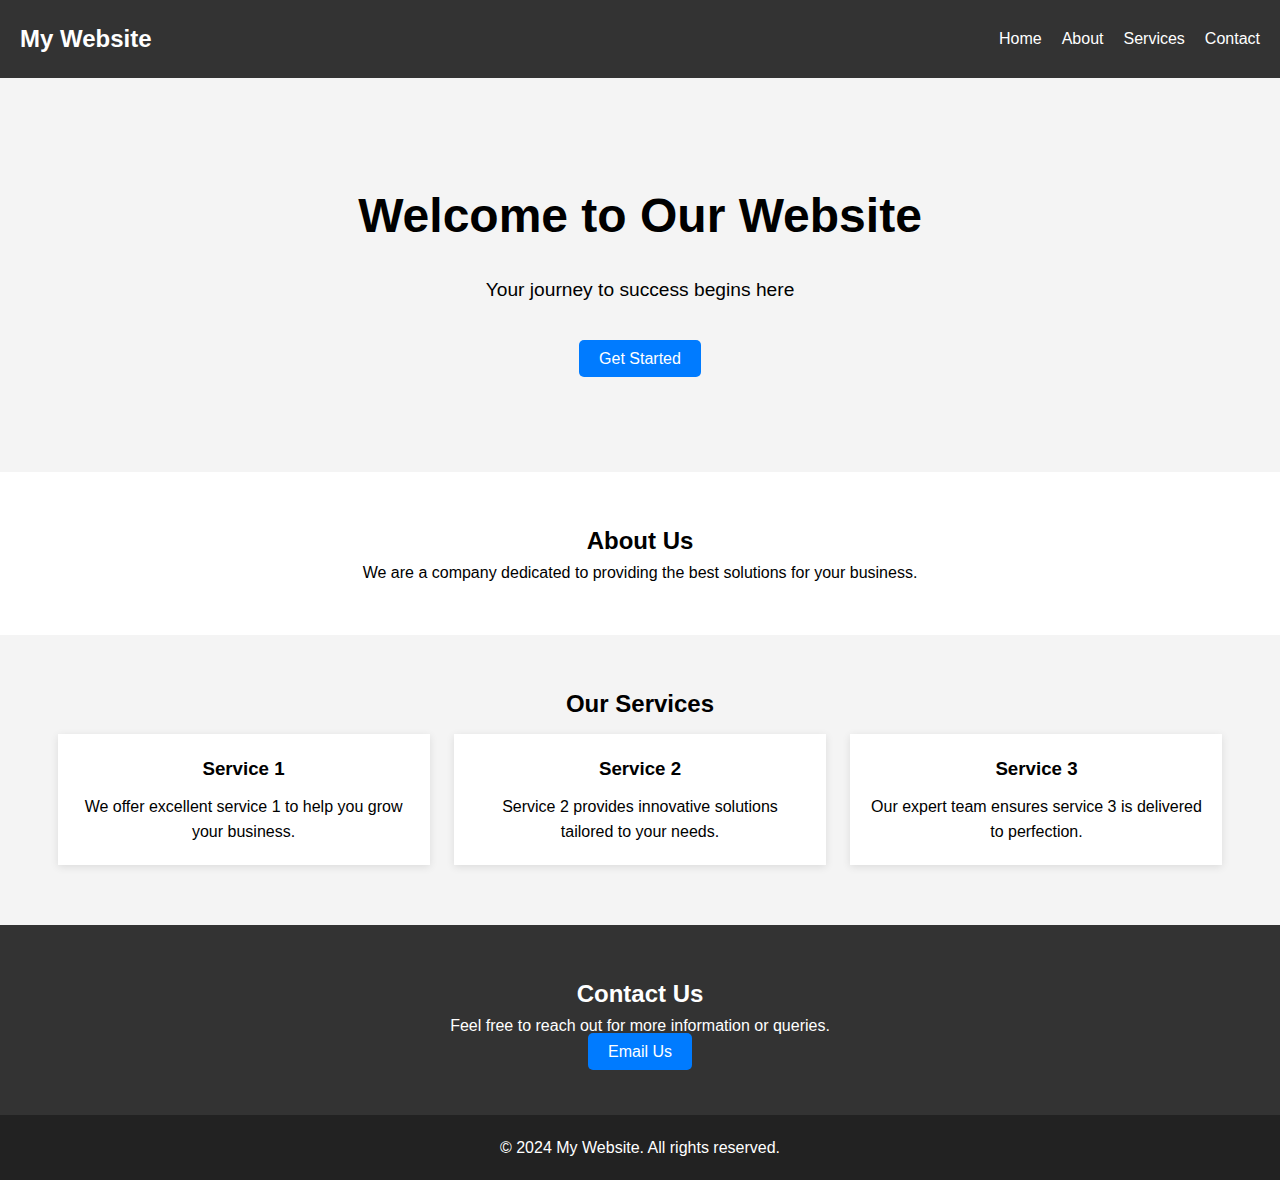
<file: index.html>
<!DOCTYPE html>
<html lang="en">
<head>
    <meta charset="UTF-8">
    <meta name="viewport" content="width=device-width, initial-scale=1.0">
    <title>Landing Page</title>
    <link rel="stylesheet" href="style.css">
</head>
<body>
    <!-- Header Section -->
    <header>
        <div class="logo">My Website</div>
        <nav>
            <ul>
                <li><a href="#home">Home</a></li>
                <li><a href="#about">About</a></li>
                <li><a href="#services">Services</a></li>
                <li><a href="#contact">Contact</a></li>
            </ul>
        </nav>
    </header>

    <!-- Hero Section -->
    <section class="hero" id="home">
        <h1>Welcome to Our Website</h1>
        <p>Your journey to success begins here</p>
        <a href="#services" class="cta-button">Get Started</a>
    </section>

    <!-- About Section -->
    <section class="about" id="about">
        <h2>About Us</h2>
        <p>We are a company dedicated to providing the best solutions for your business.</p>
    </section>

    <!-- Services Section -->
    <section class="services" id="services">
        <h2>Our Services</h2>
        <div class="service-box">
            <h3>Service 1</h3>
            <p>We offer excellent service 1 to help you grow your business.</p>
        </div>
        <div class="service-box">
            <h3>Service 2</h3>
            <p>Service 2 provides innovative solutions tailored to your needs.</p>
        </div>
        <div class="service-box">
            <h3>Service 3</h3>
            <p>Our expert team ensures service 3 is delivered to perfection.</p>
        </div>
    </section>

    <!-- Contact Section -->
    <section class="contact" id="contact">
        <h2>Contact Us</h2>
        <p>Feel free to reach out for more information or queries.</p>
        <a href="mailto:info@mywebsite.com" class="cta-button">Email Us</a>
    </section>

    <!-- Footer Section -->
    <footer>
        <p>&copy; 2024 My Website. All rights reserved.</p>
    </footer>
</body>
</html>
</file>
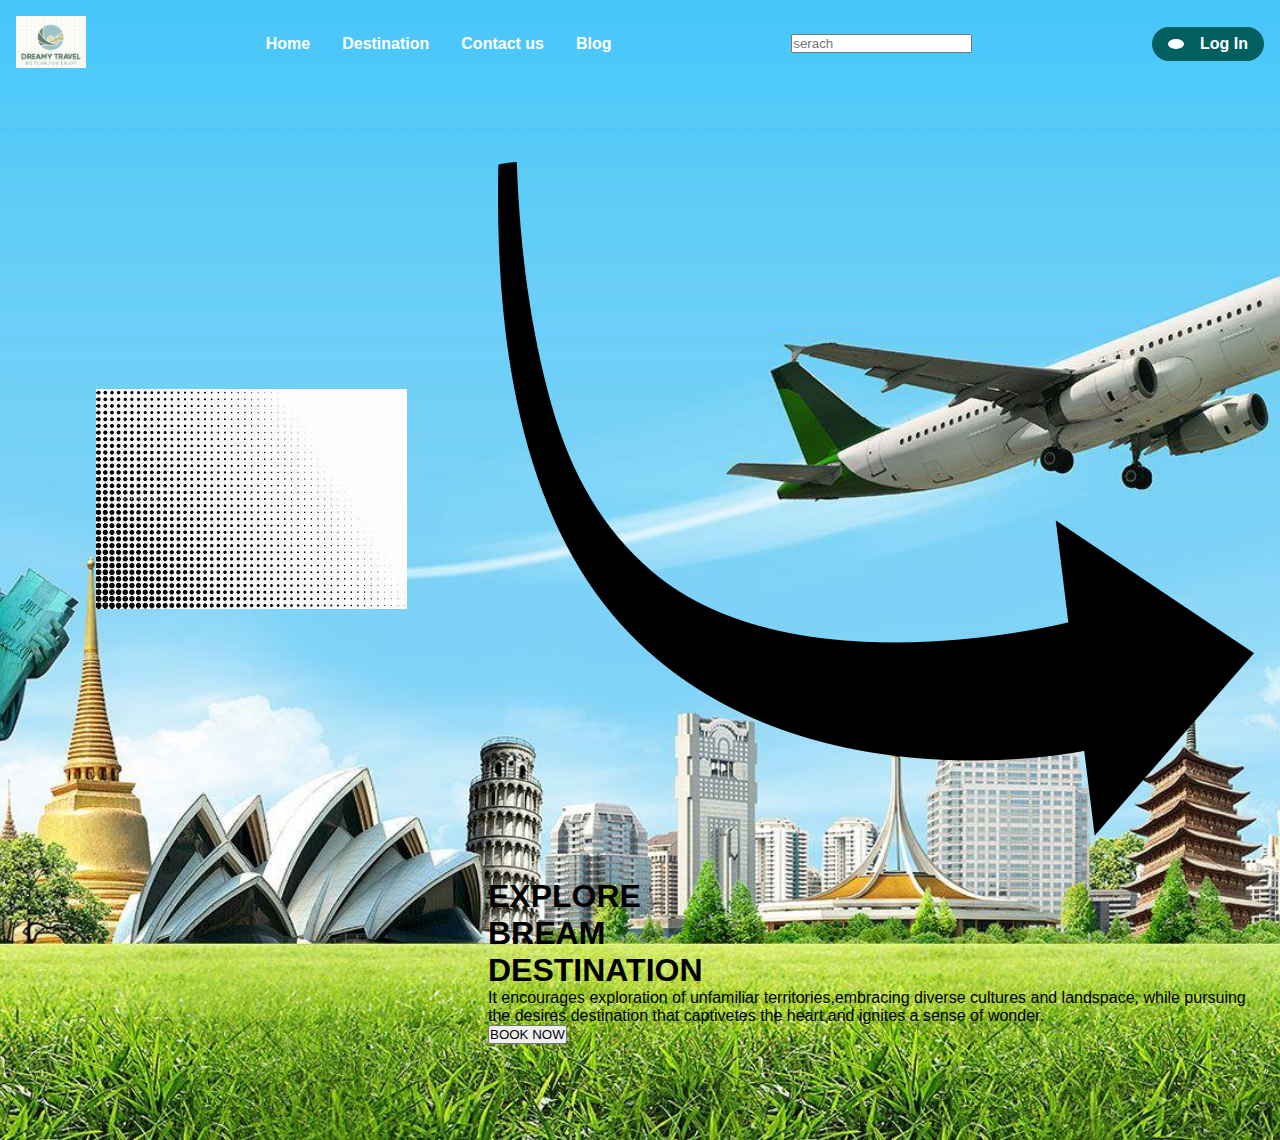
<file: land.html>
<!DOCTYPE html>
<html lang="en">
<head>
    <meta charset="UTF-8">
    <meta name="viewport" content="width=device-width, initial-scale=1.0">
    <linkhref="https://cdn.jsdelivr.net/npm/remixicon@4.3.0/fonts/remixicon.css"rel="stylesheet"/>
    <link rel="stylesheet" href="styles.css">
    <title>Web Design Mastery | Explore Travel Destination </title>
</head>
<body>
    <div class="container">
        <nav>
            <div class="nav__logo">
                <img src="t1.png" alt="logo">
            
            </div>
            <u1 class="nav__links">
                <li class="link"><a href="#">Home</a></li>
                <li class="link"><a href="#">Destination</a></li>
                <li class="link"><a href="#">Contact us</a></li>
                <li class="link"><a href="#">Blog</a></li>
                
            </u1>
            <div class="serach">
                <input type="text" placeholder="serach">
                <span><i class="ri-search-line"></i></span>
            </div>
            <div class="login">
                <span><i class="ri-user-line"></i></span>
                Log In
            </div>
        </nav>
        <div class="destination__container">
            <img src ="th 4.jpeg" alt="bg" />
            <img src ="arrow.png" alt="bg" />
            <div class="socials">
                <span><i class="ri-twitter-fill"></i></span>
                <span><i class="ri-facebook-fill"></i></span>
                <span><i class="ri-instagram-fill"></i></span>
                <span><i class="ri-youtube-line"></i></span>
            </div>
            <div class="content">
                <h1>EXPLORE<br>BREAM<br>DESTINATION</h1>
                <p>
                    It encourages exploration of unfamiliar territories,embracing diverse cultures and landspace, while pursuing the desires destination that captivetes the heart and ignites a sense of wonder.

                </p>
                <button class="btn">BOOK NOW</button>
            </div>
        </div>


    </div>
</body>
</html>
</file>
<file: styles.css>
@import url('https://fonts.googleapis.com/css2?family=Montserrat:ital,wght@0,100..900;1,100..900&display=swap');


:root{
    --primary-color:#00605f;
    --secondary-color:#017479;
    --text-dark:#0f172a;
    --text-light:#94a3b8;
    --white:#ffffff;
    --max-width:1400px;

}
*{
    margin:0;
    padding:0;
    box-sizing: border-box;

}



body{
    font-family: sans-serif;
    background: linear-gradient(to right,rgba(2,82,89,.9),rgba(255,255,255,0),url(t4.jpg));
    background-position: center center;
    background-size: cover;
    background-repeat: no-repeat;
    background-image: url(t4.jpg);
}

.container{
    max-width:var(--max-width) ;
    min-height: 100vh;
    margin: auto;
    padding: 1rem;
    display: flex;
    flex-direction: column;
}

nav{
    display: flex;
    align-items:center ;
    justify-content: space-between;
    gap: 1rem;
}
.nav__logo img{
    max-width: 70px;
}

.nav__links{
    list-style: none;
    display: flex;
    align-items: center;
    gap: 2rem;
}

.link a{
    text-decoration: none;
    font-weight: 600;
    color: var(--white);
}

.search{
    width: 100%;
    max-width: 300px;
    padding: 0.5rem 1rem;
    display: flex;
    align-items: center;
    gap: 1rem;
    background-color: var(--white);
    border-radius: 2rem ;
    transition: 0.3s;

}

.search input{

    width: 100%;
    font-size: 1rem;
    color: var(--primary-color);
    outline: none ;
    border:none;
}

.search input::placeholder{
    color:var(--secondary-color) ;
}

.search span{
    font-size: 1.5rem;
    color: var(--primary-color);
}

.login{
    padding: .5rem 1rem;
    display: flex;
    align-items: center;
    gap: 1rem;
    font-weight: 600;
    color: var(--white);
    background-color: var(--primary-color);
    border-radius: 2rem;
    cursor: pointer;
    transition:0.3s ;
}

.login span{
    padding: 5px 8px;
    font-size: 5rem;
    color: var(--primary-color);
    background-color: var(--white);
    border-radius:100% ;
}

.destination__container{
    position: relative;
    padding: 5rem 0 5rem 5rem;
    flex: 1;
    display: grid;
    grid-template-columns: 1fr 2fr;
    gap: 2rem;
    align-items: center;
}
</file>
<file: style.css>
/* Basic Reset */
* {
    margin: 0;
    padding: 0;
    box-sizing: border-box;
}

/* Body styling */
body {
    font-family: Arial, sans-serif;
    line-height: 1.6;
}

/* Header */
header {
    display: flex;
    justify-content: space-between;
    align-items: center;
    padding: 20px;
    background-color: #333;
    color: #fff;
}

header .logo {
    font-size: 1.5rem;
    font-weight: bold;
}

header nav ul {
    list-style: none;
    display: flex;
}

header nav ul li {
    margin-left: 20px;
}

header nav ul li a {
    color: #fff;
    text-decoration: none;
}

/* Hero Section */
.hero {
    background-color: #f4f4f4;
    padding: 100px 20px;
    text-align: center;
}

.hero h1 {
    font-size: 3rem;
    margin-bottom: 20px;
}

.hero p {
    font-size: 1.2rem;
    margin-bottom: 40px;
}

.cta-button {
    background-color: #007bff;
    color: #fff;
    padding: 10px 20px;
    text-decoration: none;
    border-radius: 5px;
}

.cta-button:hover {
    background-color: #0056b3;
}

/* About Section */
.about {
    padding: 50px 20px;
    background-color: #fff;
    text-align: center;
}

/* Services Section */
.services {
    padding: 50px 20px;
    background-color: #f4f4f4;
    text-align: center;
}

.services .service-box {
    display: inline-block;
    width: 30%;
    padding: 20px;
    margin: 10px;
    background-color: #fff;
    box-shadow: 0px 2px 8px rgba(0, 0, 0, 0.1);
}

.service-box h3 {
    margin-bottom: 10px;
}

.service-box p {
    font-size: 1rem;
}

/* Contact Section */
.contact {
    padding: 50px 20px;
    background-color: #333;
    color: #fff;
    text-align: center;
}

/* Footer */
footer {
    padding: 20px;
    background-color: #222;
    color: #fff;
    text-align: center;
}
</file>
